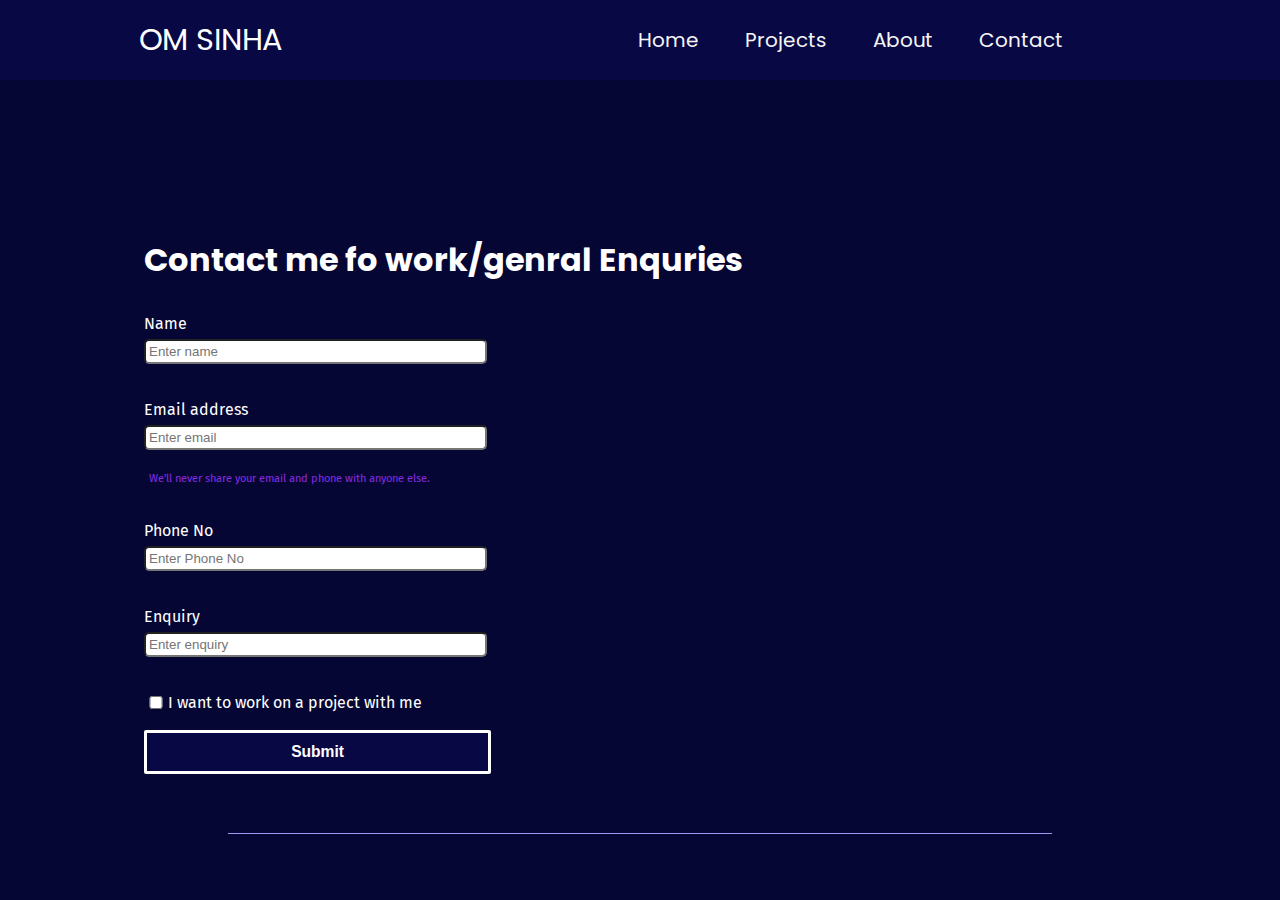
<file: Contact.html>
<!DOCTYPE html>
<html lang="en">

<head>
    <meta charset="UTF-8">
    <meta name="viewport" content="width=device-width, initial-scale=1.0">
    <title>Portfolio_Website</title>
    <link href="https://fonts.googleapis.com/css2?family=Poppins:wght@400;600;700&display=swap" rel="stylesheet">
    <link rel="stylesheet" href="style.css">
</head>

<body>
    <header>
        <nav>
            
            <div class="left">OM SINHA</div>
            <div class="right">
                <ul>
                    <li><a href="index.html">Home</a></li>
                    <li><a href="projects.html">Projects</a></li>
                    <li><a href="About.html">About</a></li>
                    <li><a href="Contact.html">Contact</a></li>
                </ul>
            </div>
        </nav>
    </header>
    <main>
        <div class="main">
            <div class="contactform">
                <h1>Contact me fo work/genral Enquries</h1>
        <form>

            <div class="form-group">
                
                <label for="exampleInputEmail1">Name</label>
                <input type="text" class="form-control" id="exampleInputEmail1" aria-describedby="emailHelp" placeholder="Enter name">
            </div>

                <div class="form-group">
                <label for="exampleInputEmail1">Email address</label>
                <input type="email" class="form-control" id="exampleInputEmail1" aria-describedby="emailHelp" placeholder="Enter email">
              <br>
              <small id="emailHelp" class="form-text text-muted">We'll never share your email and phone with anyone else.</small>
            </div>

            <div class="form-group">
              <label for="exampleInputPassword1">Phone No</label>
              <input type="number" class="form-control" id="exampleInputPassword1" placeholder="Enter Phone No">
            </div>
            
            
            <div class="form-group">
                
                <label for="exampleInputEmail1">Enquiry</label>
                <input type="text" class="form-control" id="exampleInputEmail1" aria-describedby="emailHelp" placeholder="Enter enquiry">
            </div> 

            <div class="form-check" id="fc">
              <input type="checkbox" class="form-check-input" id="isclient">
              <label class="form-check-label" for="isclient
              ">I want to work on a project with me</label>
            </div>    

            <button type="submit" class="btnd btn btn-primary" id="submitbtn"><h3>Submit</h3></button>
          </form>
          <br>
          <hr>
          </div>
        </div>
    </main>
</body>

</html>
</file>
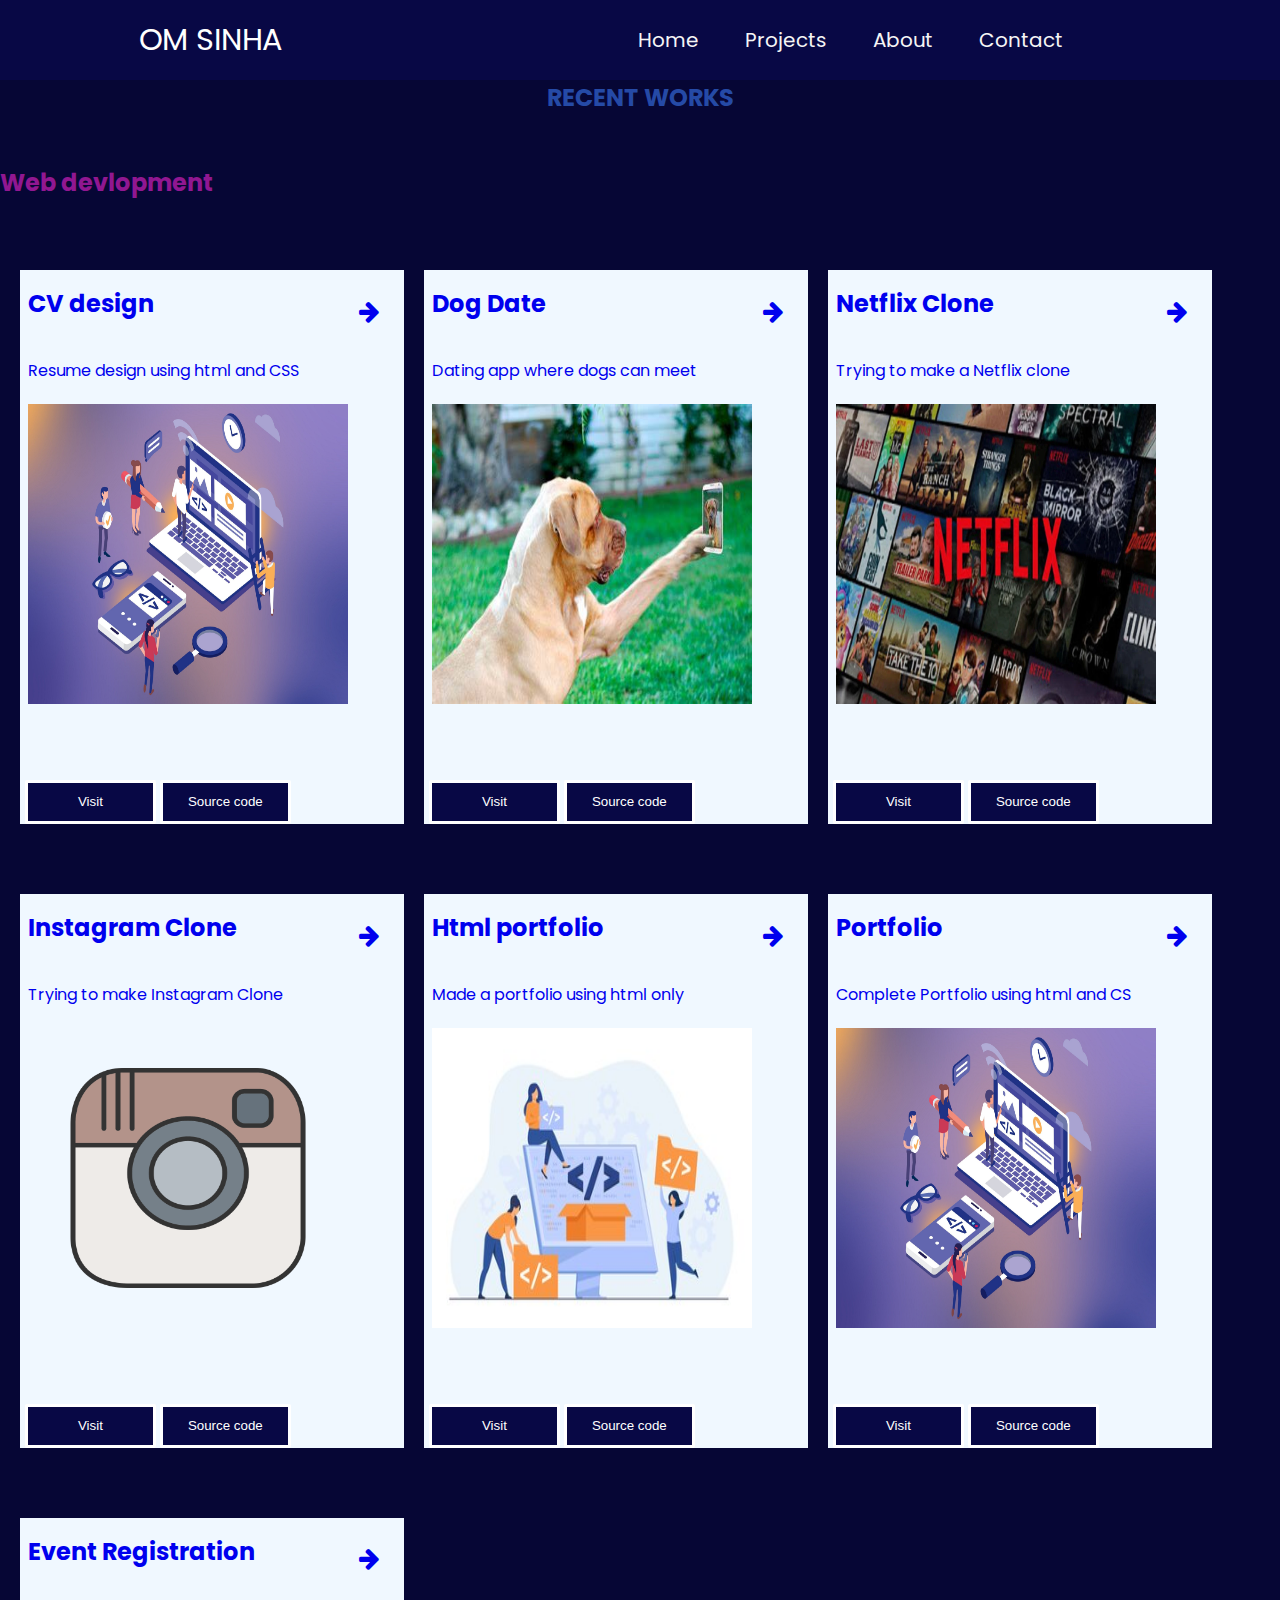
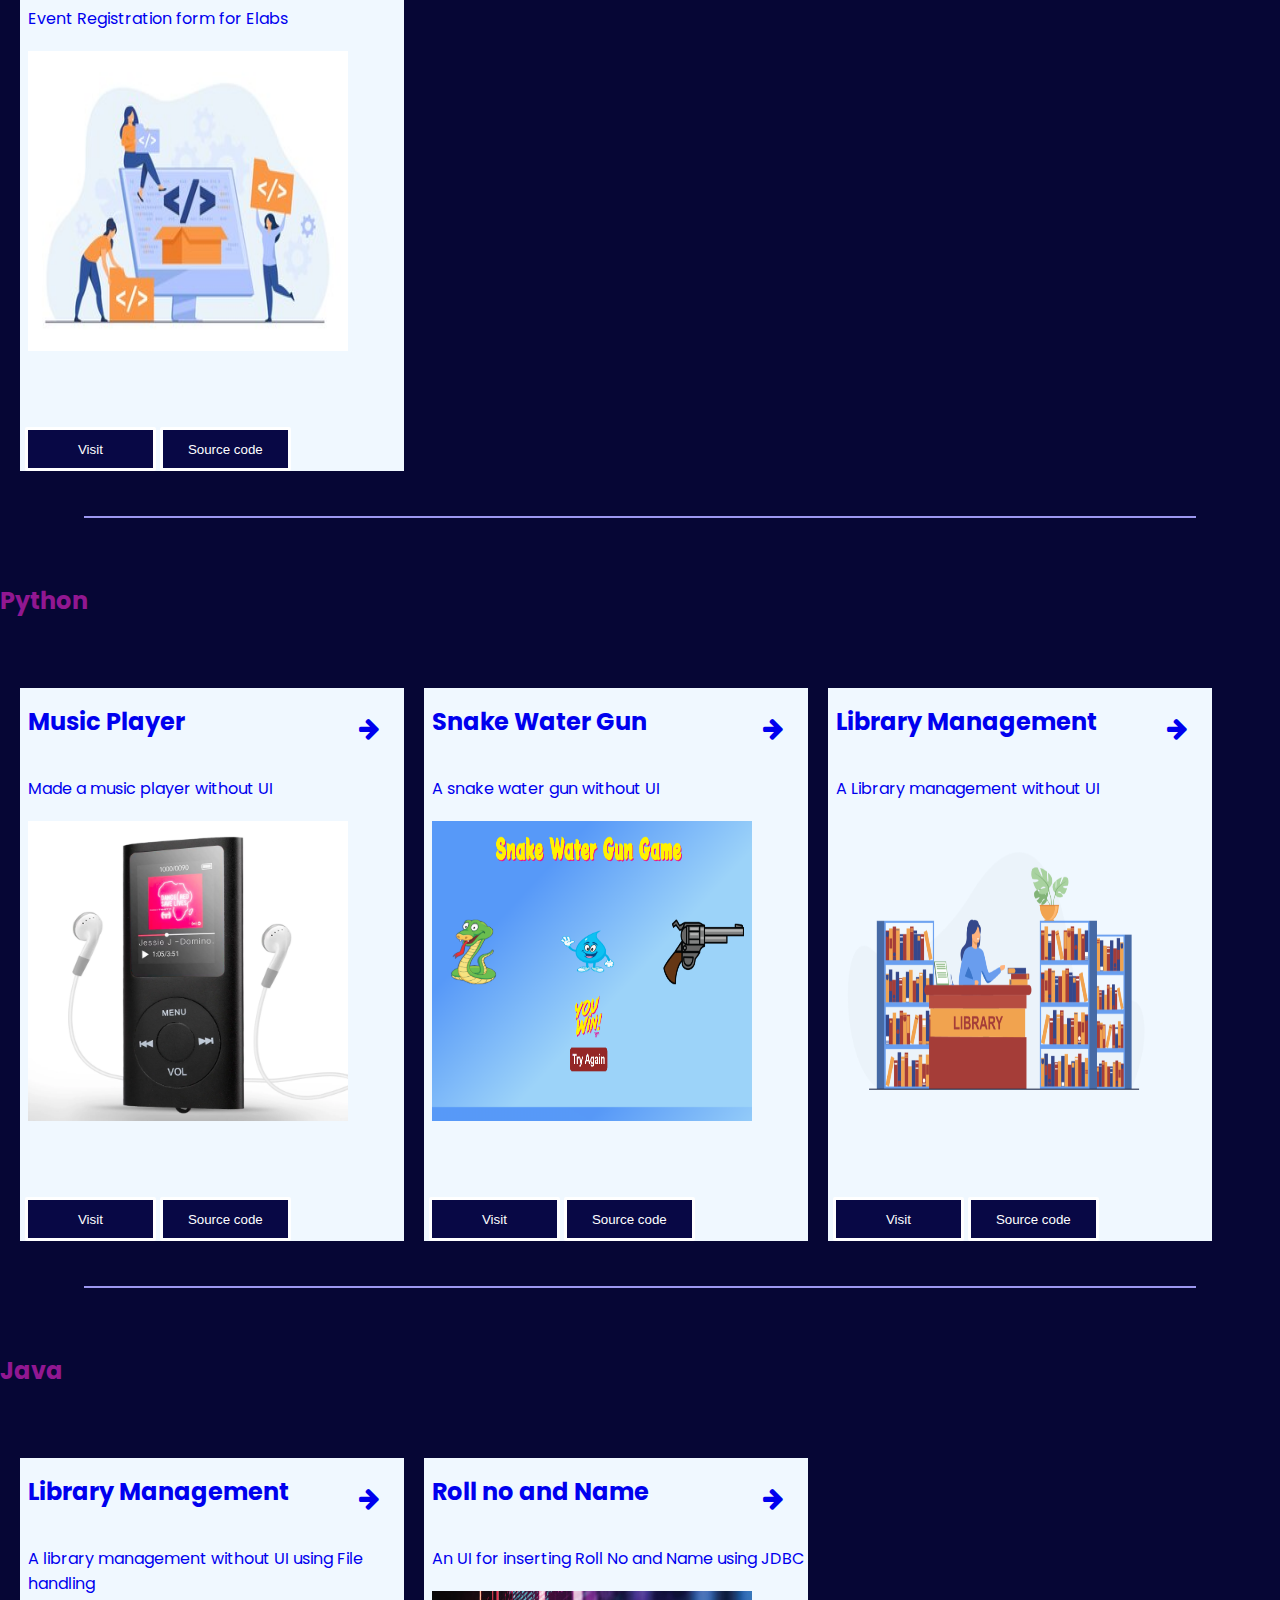
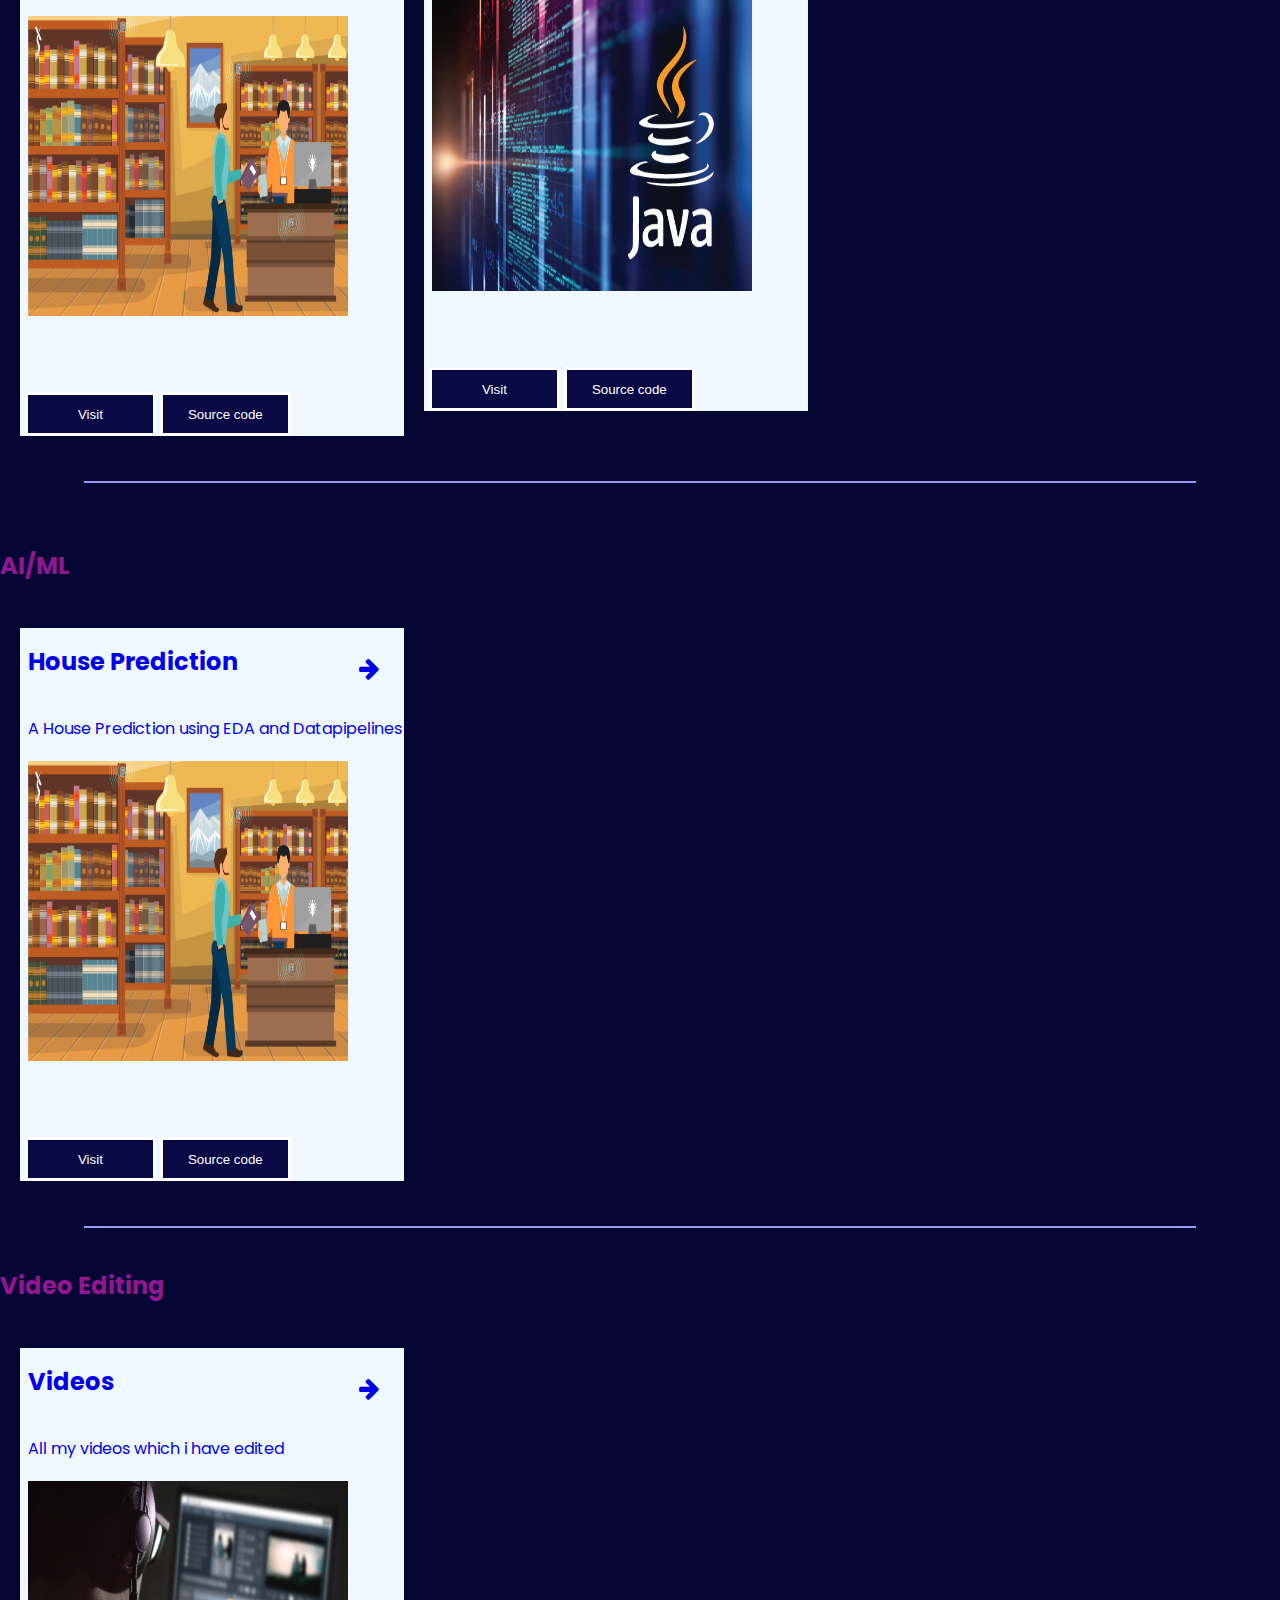
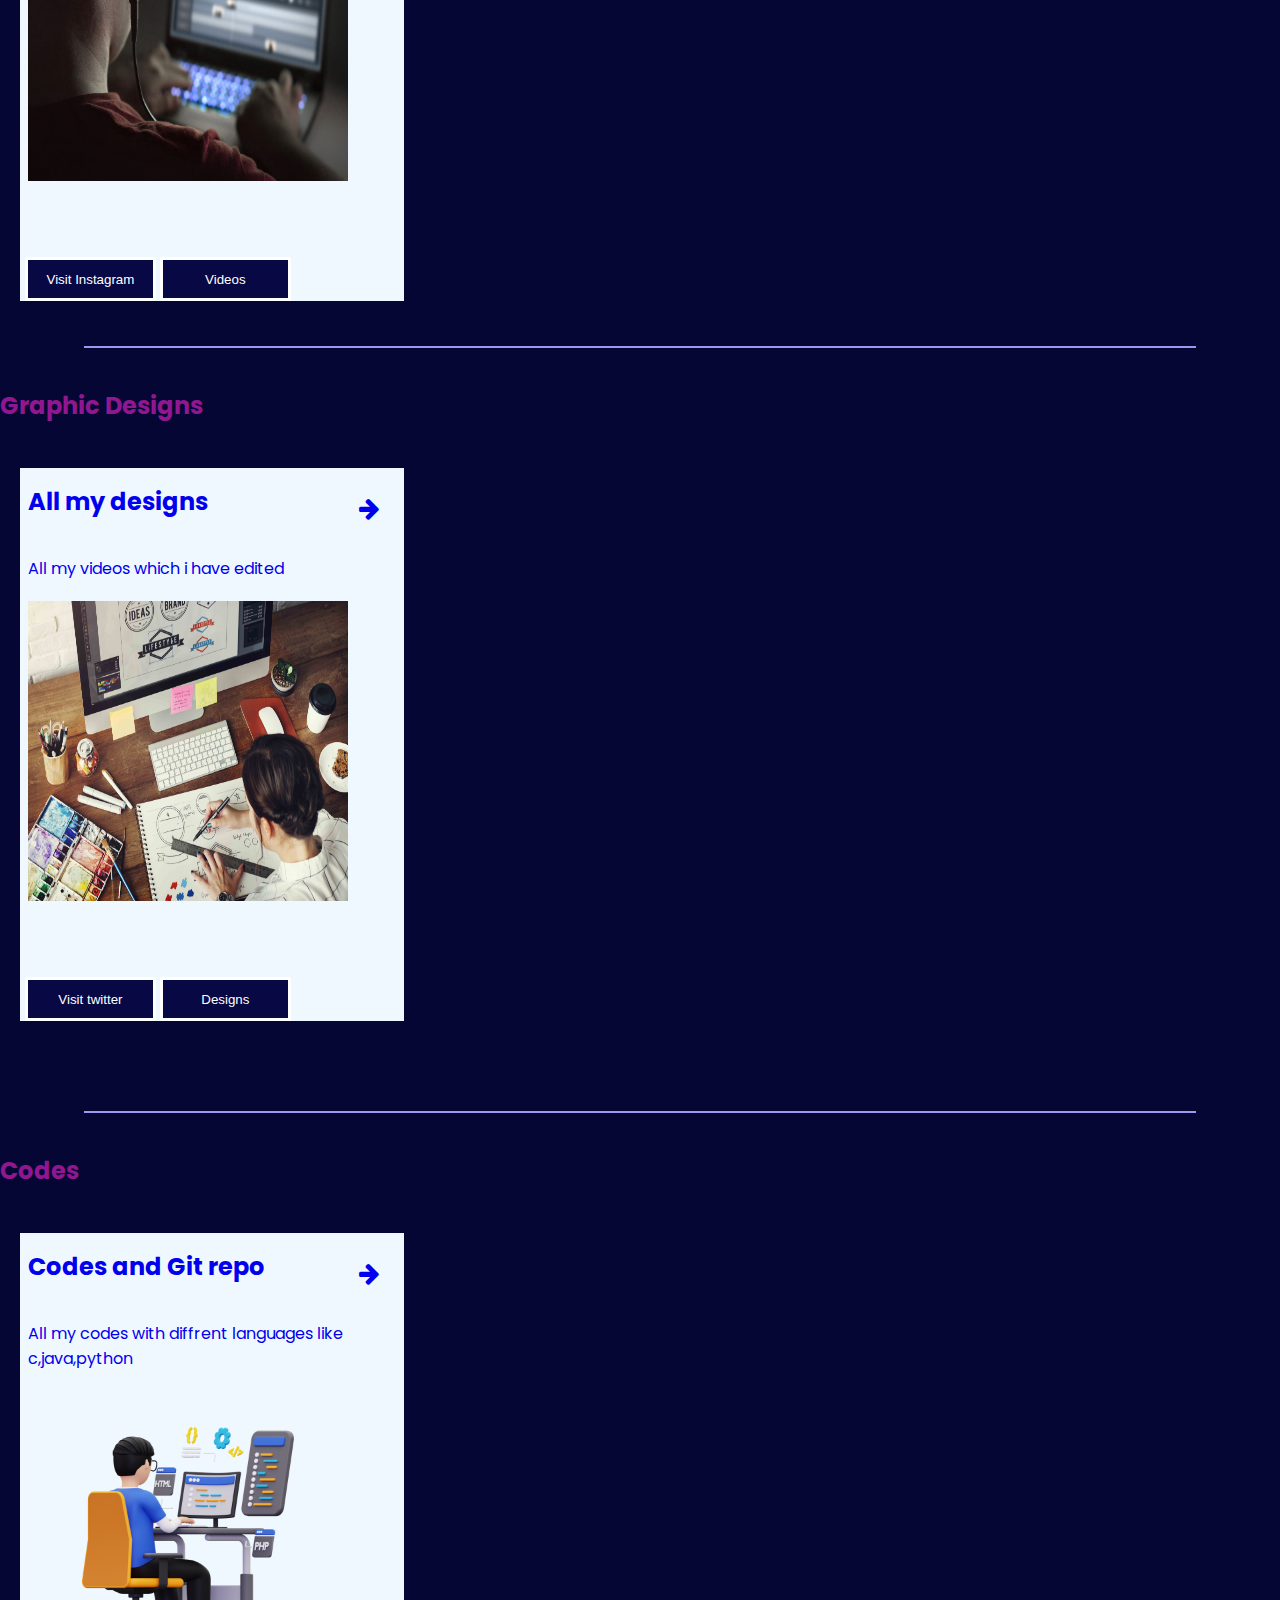
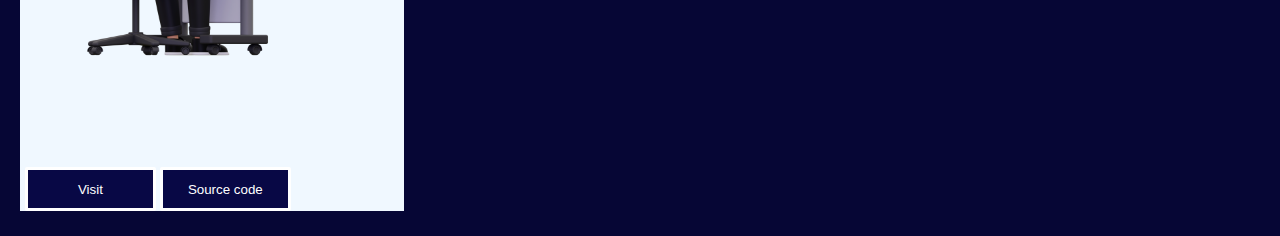
<file: projects.html>
<!DOCTYPE html>
<html lang="en">

<head>
    <meta charset="UTF-8">
    <meta name="viewport" content="width=device-width, initial-scale=1.0">
    <title>Portfolio_Website</title>
    <link href="https://fonts.googleapis.com/css2?family=Poppins:wght@400;600;700&display=swap" rel="stylesheet">
    <link rel="stylesheet" href="style.css">
    <link rel="stylesheet" href="https://cdnjs.cloudflare.com/ajax/libs/font-awesome/4.7.0/css/font-awesome.css"
</head>

<body>
    <header>
        <nav>
            
            <div class="left">OM SINHA</div>
            <div class="right">
                <ul>
                    <li><a href="index.html">Home</a></li>
                    <li><a href="projects.html">Projects</a></li>
                    <li><a href="About.html">About</a></li>
                    <li><a href="Contact.html">Contact</a></li>
                </ul>
            </div>
        </nav>
    </header>
    <main>
       
        <section class="projects" id="projects">

            <h2  id="recentworks">RECENT WORKS</h2>
            <br>
            <br>
            <h2 class="section__tile">Web devlopment</h2>
            <br>
            <br>
            <div class="webdev" id="webdevp">
            <div class="work__container container grid">
                <article class="work__card">
                  <a href="#"target="_blank" class="work__link">
                    <h2 class="work__title">CV design</h2>
                    <br>
                    <p class="work__description">Resume design using html and CSS</p>
                    <img src="images/image.png" alt="" id="imgwebdev">
                    <br>
                    <i class="fa fa-arrow-right" aria-hidden="true"></i>
                    <div class="buttons"id="pbuttons">
                        <a href="https://omsinha07.github.io/CV/" target="_blank"><button class="btnd" id="btnd">Visit</button></a>
                        <a href="https://github.com/OmSinha07/CV" target="_blank"><button class="btnd"id="btnd">Source code</button></a>
                    </div>
                  </a>  
                </article>
            </div>
            <div class="work__container container grid">
                <article class="work__card">
                  <a href="#"target="_blank" class="work__link">
                    <h2 class="work__title">Dog Date</h2>
                    <br>
                    <p class="work__description">Dating app where dogs can meet</p>
                    <img src="images/dogdate.jpeg" alt="" id="imgwebdev">
                    <br>
                    <i class="fa fa-arrow-right" aria-hidden="true"></i>
                    <div class="buttons" id="pbuttons">
                        <a href="https://omsinha07.github.io/Dog_app-front_end/" target="_blank"><button class="btnd"id="btnd">Visit</button></a>
                        <a href="https://github.com/OmSinha07/Dog_app-front_end" target="_blank"><button class="btnd"id="btnd">Source code</button></a>
                    </div>
                  </a>  
                </article>
            </div>
            <div class="work__container container grid">
                <article class="work__card">
                  <a href="#"target="_blank" class="work__link" id="work__link">
                    <h2 class="work__title">Netflix Clone</h2>
                    <br>
                    <p class="work__description">Trying to make a Netflix clone</p>
                    <img src="images/netflixclone.webp"alt="" id="imgwebdev">
                    <br>
                    <i class="fa fa-arrow-right" aria-hidden="true"></i>
                    <div class="buttons"id="pbuttons">
                        <a href="https://omsinha07.github.io/Netflix_Clone/" target="_blank"><button class="btnd" id="btnd">Visit</button></a>
                        <a href="https://github.com/OmSinha07/Netflix_Clone" target="_blank"><button class="btnd" id="btnd">Source code</button></a>
                    </div>
                  </a>  
                </article>
            </div>
            </div>
            <br>
            <div class="webdev" id="webdevp">
                <div class="work__container container grid">
                    <article class="work__card">
                      <a href="#"target="_blank" class="work__link" id="work__link" >
                        <h2 class="work__title">Instagram Clone</h2>
                        <br>
                        <p class="work__description">Trying to make Instagram Clone</p>
                        <img src="images/insta.png" alt="" id="imgwebdev">
                        <br>
                        <i class="fa fa-arrow-right" aria-hidden="true"></i>
                        <div class="buttons"id="pbuttons">
                            <a href="https://omsinha07.github.io/Instagram_Clone/" target="_blank"><button class="btnd" id="btnd">Visit</button></a>
                            <a href="https://github.com/OmSinha07/Instagram_Clone" target="_blank"><button class="btnd" id="btnd">Source code</button></a>
                        </div>
                      </a>  
                    </article>
                </div>
                <div class="work__container container grid">
                        <article class="work__card">
                          <a href="#"target="_blank" class="work__link" id="work__link">
                            <h2 class="work__title">Html portfolio</h2>
                            <br>
                            <p class="work__description">Made a portfolio using html only</p>
                            <img src="images/img2.jpg" alt="" id="imgwebdev">
                            <br>
                            <i class="fa fa-arrow-right" aria-hidden="true"></i>
                            <div class="buttons"id="pbuttons">
                                <a href="https://omsinha07.github.io/html.myresume/" target="_blank"><button class="btnd" id="btnd">Visit</button></a>
                                <a href="https://github.com/OmSinha07/My_portfolio" target="_blank"><button class="btnd" id="btnd">Source code</button></a>
                            </div>
                          </a>  
                        </article>
                    </div>

                        <div class="work__container container grid">
                            <article class="work__card">
                              <a href="#"target="_blank" class="work__link">
                                <h2 class="work__title">Portfolio</h2>
                                <br>
                                <p class="work__description"> Complete Portfolio using html and CS</p>
                                <img src="images/image.png" alt="" id="imgwebdev">
                                <br>
                                <i class="fa fa-arrow-right" aria-hidden="true"></i>
                                <div class="buttons"id="pbuttons">
                                    <a href="https://omsinha07.github.io/Portfolio_website/" target="_blank"><button class="btnd" id="btnd">Visit</button></a>
                                    <a href="https://github.com/OmSinha07/My_portfolio" target="_blank"><button class="btnd" id="btnd">Source code</button></a>
                                </div>
                              </a>  
                            </article>
                        </div>
            </div>
            <br>
            <div class="webdev" id="webdevp">
                <div class="work__container container grid">
                    <article class="work__card">
                      <a href="#"target="_blank" class="work__link">
                        <h2 class="work__title">Event Registration</h2>
                        <br>
                        <p class="work__description">Event Registration form for Elabs</p>
                        <img src="images/img2.jpg" alt="" id="imgwebdev">
                        <br>
                        <i class="fa fa-arrow-right" aria-hidden="true"></i>
                        <div class="buttons"id="pbuttons">
                            <a href="https://omsinha07.github.io/event-registration/" target="_blank"><button class="btnd"id="btnd">Visit</button></a>
                            <a href="https://github.com/OmSinha07/event-registration" target="_blank"><button class="btnd"id="btnd">Source code</button></a>
                        </div>
                      </a>  
                    </article>
                </div>
                </div>
                <hr>
                <br>
                <h2 class="section__tile">Python</h2>
                <br>
                <br>
                <div class="webdev" id="webdevp">
                <div class="work__container container grid">
                    <article class="work__card">
                      <a href="#"target="_blank" class="work__link">
                        <h2 class="work__title">Music Player</h2>
                        <br>
                        <p class="work__description">Made a music player without UI </p>
                        <img src="images/musicplayer.webp" alt="" id="imgwebdev">
                        <br>
                        <i class="fa fa-arrow-right" aria-hidden="true"></i>
                        <div class="buttons"id="pbuttons">
                            <a href="https://github.com/OmSinha07/python_jobready/tree/main/music%20player" target="_blank"><button class="btnd" id="btnd">Visit</button></a>
                            <a href="https://github.com/OmSinha07/python_jobready/blob/main/music%20player/prg3.py" target="_blank"><button class="btnd" id="btnd">Source code</button></a>
                        </div>
                      </a>  
                    </article>
                </div>
                <div class="work__container container grid">
                    <article class="work__card">
                      <a href="#"target="_blank" class="work__link">
                        <h2 class="work__title">Snake Water Gun</h2>
                        <br>
                        <p class="work__description">A snake water gun without UI</p>
                        <img src="images/snake_water_game.png" alt="" id="imgwebdev">
                        <br>
                        <i class="fa fa-arrow-right" aria-hidden="true"></i>
                        <div class="buttons"id="pbuttons">
                            <a href="https://github.com/OmSinha07/python_jobready/blob/main/project1.py" target="_blank"><button class="btnd" id="btnd">Visit</button></a>
                            <a href="https://github.com/OmSinha07/python_jobready/blob/main/project1.py" target="_blank"><button class="btnd" id="btnd">Source code</button></a>
                        </div>
                      </a>  
                    </article>
                </div>
                <div class="work__container container grid">
                    <article class="work__card">
                      <a href="#"target="_blank" class="work__link">
                        <h2 class="work__title">Library Management</h2>
                        <br>
                        <p class="work__description">A Library management without UI</p>
                        <img src="images/library.png" alt="" id="imgwebdev">
                        <br>
                        <i class="fa fa-arrow-right" aria-hidden="true"></i>
                        <div class="buttons"id="pbuttons">
                            <a href="https://github.com/OmSinha07/python_jobready/blob/main/project3.py" target="_blank"><button class="btnd" id="btnd">Visit</button></a>
                            <a href="https://github.com/OmSinha07/python_jobready/blob/main/project3.py" target="_blank"><button class="btnd" id="btnd">Source code</button></a>
                        </div>
                      </a>  
                    </article>
                </div>
                </div>
                <hr>
                <br>
                <h2 class="section__tile">Java</h2>
                <br>
                <br>
                <div class="webdev" id="webdevp">
                <div class="work__container container grid">
                    <article class="work__card">
                      <a href="#"target="_blank" class="work__link">
                        <h2 class="work__title">Library Management</h2>
                        <br>
                        <p class="work__description">A library management without UI using File handling</p>
                        <img src="images/library_2.jpg" alt="" id="imgwebdev">
                        <br>
                        <i class="fa fa-arrow-right" aria-hidden="true"></i>
                        <div class="buttons"id="pbuttons">
                            <a href="https://github.com/OmSinha07/JavaCore_Codes/blob/main/SCCollection1.java" target="_blank"><button class="btnd" id="btnd">Visit</button></a>
                            <a href="https://github.com/OmSinha07/JavaCore_Codes/blob/main/SCCollection1.java" target="_blank"><button class="btnd" id="btnd">Source code</button></a>
                        </div>
                      </a>  
                    </article>
                </div>
                <div class="work__container container grid">
                    <article class="work__card">
                      <a href="#"target="_blank" class="work__link">
                        <h2 class="work__title">Roll no and Name</h2>
                        <br>
                        <p class="work__description">An UI for inserting Roll No and Name using JDBC</p>
                        <img src="images/java1.jpg" alt="" id="imgwebdev">
                        <br>
                        <i class="fa fa-arrow-right" aria-hidden="true"></i>
                        <div class="buttons"id="pbuttons">
                            <a href="https://github.com/OmSinha07/JavaCore_Codes/blob/main/StudentGUI.java" target="_blank"><button class="btnd" id="btnd">Visit</button></a>
                            <a href="https://github.com/OmSinha07/JavaCore_Codes/blob/main/StudentGUI.java" target="_blank"><button class="btnd" id="btnd">Source code</button></a>
                        </div>
                      </a>  
                    </article>
                </div>
                </div>
                <hr>
                <br>
                <h2 class="section__tile">AI/ML</h2>
                <br>
                <div class="webdev" id="webdevp">
                <div class="work__container container grid">
                    <article class="work__card">
                      <a href="#"target="_blank" class="work__link">
                        <h2 class="work__title">House Prediction</h2>
                        <br>
                        <p class="work__description">A House Prediction using EDA and Datapipelines</p>
                        <img src="images/library_2.jpg" alt="" id="imgwebdev">
                        <br>
                        <i class="fa fa-arrow-right" aria-hidden="true"></i>
                        <div class="buttons"id="pbuttons">
                            <a href="https://github.com/OmSinha07/House_prediction_project" target="_blank"><button class="btnd" id="btnd">Visit</button></a>
                            <a href="https://github.com/OmSinha07/House_prediction_project" target="_blank"><button class="btnd" id="btnd">Source code</button></a>
                        </div>
                      </a>  
                    </article>
                </div>
                </div>
                <hr>
                <h2 class="section__tile">Video Editing</h2>
                <br>
                <div class="webdev" id="webdevp">
                <div class="work__container container grid">
                    <article class="work__card">
                      <a href="#"target="_blank" class="work__link">
                        <h2 class="work__title">Videos</h2>
                        <br>
                        <p class="work__description">All my videos which i have edited</p>
                        <img src="images/videoedit.jpg" alt="" id="imgwebdev">
                        <br>
                        <i class="fa fa-arrow-right" aria-hidden="true"></i>
                        <div class="buttons"id="pbuttons">
                            <a href="https://www.instagram.com/omsinha404/reels/" target="_blank"><button class="btnd" id="btnd">Visit Instagram</button></a>
                            <a href="https://drive.google.com/drive/folders/1KHoBB9MLqZj-wsiUeXAdjgiR7JvpkTW6?usp=sharing" target="_blank"><button class="btnd" id="btnd">Videos</button></a>
                        </div>
                      </a>  
                    </article>
                </div>
                </div>
                <hr>
                <h2 class="section__tile">Graphic Designs</h2>
                <br>
                <div class="webdev" id="webdevp">
                <div class="work__container container grid">
                    <article class="work__card">
                      <a href="#"target="_blank" class="work__link">
                        <h2 class="work__title">All my designs</h2>
                        <br>
                        <p class="work__description">All my videos which i have edited</p>
                        <img src="images/GraphicDesign.jpg" alt="" id="imgwebdev">
                        <br>
                        <i class="fa fa-arrow-right" aria-hidden="true"></i>
                        <div class="buttons"id="pbuttons">
                            <a href="https://x.com/om86915424" target="_blank"><button class="btnd" id="btnd">Visit twitter</button></a>
                            <a href="https://drive.google.com/drive/folders/14ToG55WgIhTssl4ly6kyyX5GwDbkB2ch?usp=sharing" target="_blank"><button class="btnd" id="btnd">Designs</button></a>
                        </div>
                      </a>  
                    </article>
                </div>
                </div>
                <br>
                <hr>
                <h2 class="section__tile">Codes</h2>
                <br>
                <div class="webdev" id="webdevp">
                  <div class="work__container container grid">
                      <article class="work__card">
                        <a href="#"target="_blank" class="work__link">
                          <h2 class="work__title"> Codes and Git repo</h2>
                          <br>
                          <p class="work__description">All my codes with diffrent languages like c,java,python</p>
                          <img src="images/3d-web-developer-working-on-project-illustration-png.webp" alt="" id="imgwebdev">
                          <br>
                          <i class="fa fa-arrow-right" aria-hidden="true"></i>
                          <div class="buttons"id="pbuttons">
                              <a href="https://github.com/OmSinha07?tab=repositories" target="_blank"><button class="btnd" id="btnd">Visit</button></a>
                              <a href="https://github.com/OmSinha07/" target="_blank"><button class="btnd" id="btnd">Source code</button></a>
                          </div>
                        </a>  
                      </article>
                  </div>
                  </div>

                
</body>

</html>
</file>
<file: style.css>
@import url('https://fonts.googleapis.com/css2?family=Fira+Sans&display=swap');
@import url('https://fonts.googleapis.com/css2?family=Poppins:ital,wght@0,400;0,700;1,300;1,400;1,700&display=swap');
/* HOME */
* {
  margin: 0;
  padding: 0;
  text-decoration: none;
}
body {
  background-color: rgb(6, 6, 53);
  color: white;
  font-family: 'poppins','san-serif';
  
}
nav {
  display: flex;
  justify-content: space-around;
  align-items: center;
  height: 80px;
  background-color: rgb(8, 8, 69);
}
.right ul {
  display: flex;
  margin: 56px;
}

nav ul li {
  list-style: none;
  margin: 0px 23px;
  font-size: 20px;
}
nav ul li a {
  color: whitesmoke;
}
.firstSection {
  display: flex;
  justify-content: space-around;
  margin: 140px 0;
}
.firstection > div {
  width: 30%;
}
.leftsection {
  font-size: 4rem;
  margin: 84px;
}
.rightsection {
  width: 30%;
}
.rightsection img {
  width: 80%;
  margin: 40px 0;
  height: auto;
}
.purple {
  color: rgb(108, 1, 108);
}
.secondsection {
  max-width: 75vw;
  margin: auto;
}
main hr {
  border: 0;
  background: #9c97f1;
  height: 1.2px;
  margin: 40px 84px;
}
.secondsection span {
  color: blueviolet;
}
.secondsection h1 {
  font-size: 3.5rem;
}
.buttons .btnd {
  background-color: rgb(8, 8, 69);
  color: white;
  width: 35%;
  height: 44px;
  border: solid;
  border-radius: 2px;
  cursor: pointer;
}
.buttons .btnd:hover{
   color: rgb(99, 28, 180); 
}
.buttons .btn:hover{
  font-size: medium;
}
.buttons .btn {
  background-color: rgb(255, 255, 255);
  color: black;
  width: 31%;
  height: 44px;
  border: solid;
  border-radius: 2px;
  cursor: pointer;
}
nav ul li a:hover {
  color: rgb(99, 28, 180);
  font-size: 1.1rem;
}
#element
{
    color: rgb(108, 1, 108); 
}
.left 
{
  font-size: 1.9rem;
}
/* CONTACT FORM */
.contactform h1{
  font-family: 'poppins','san-serif';
  padding: 12px 0;
 }
.contactform{
 padding: 0px 144px;
 padding-top: 144px;
  font-family: "Fira Sans", sans-serif;
  font-weight: 400;
  font-style: normal;
}
.contactform form div{
  padding: 18px 0px;
  display: flex;
  flex-direction: column;
}
.contactform form div input{
  width: 26vw;
  border-radius: 5px;
  margin: 6px 0 0 0;
  padding: 3px;
}
#emailHelp
{
  font-size: 11px;
  color: blueviolet;
  margin:0 5px;
  padding: 3px 0 0 0;
}
#fc
{
  display: flex;
  flex-direction: row;
}
#isclient
{
  width: 24px;
  margin: 3px 0;
}
 #submitbtn
{
  background-color: rgb(8, 8, 69);
  color: white;
  width: 35%;
  height: 44px;
  border: solid;
  border-radius: 2px;
  cursor: pointer;
}

/*  ABOUT button */
.about
{
  margin-bottom: 50px;  
}
#aboutid
{
  margin: 20px;
} 
.about:last-child
{
    margin-bottom: 0;
}
.title2
{
  color: rgb(102 102 150);
    text-transform: uppercase;
    letter-spacing: 1px;
    margin-bottom: 10px;
    text-align: left;
}
.box
{
    position: relative;
    width: 100%;
    display: grid;
    grid-template-columns: 150px 1fr;
    justify-content: center;
    align-self: center;
}
.box h4
{
    text-transform: uppercase;
    color: #848c99;
    font-weight: 500;
}
.tools h4
{
    text-transform: uppercase;
    color: #848c99;
    font-weight: 500;
}
.percent
{
  position: relative;
    width: 100%;
    height: 6px;
    background: #081921;
    display: block;
    margin-top: 5px;
}
.percent div
{
    position: absolute;
    top: 0;
    left: 0;
    height: 100%;
    background: #03a9f4;
}
  #abouttable
  {
    background-color: #524ae8;
  }
  #pd
  {
    position: relative;
    top: -182px;
  }
  #Degree
  {
    text-transform: uppercase;
    color: #848c99;
    font-weight: 500;
  }
  .title
  {
    color: rgb(102 102 150);
    text-transform: uppercase;
    letter-spacing: 1px;
    margin-bottom: 10px;
    text-align: left;
  }
  .contactInfo ul li .icon
{
    display: inline-block;
    width: 30px;
    font-size: 18px;
    color: #03a9f4;
}
.contactInfo ul li
{
    position: relative;
    list-style: none;
    margin: 10px 0;
    cursor: pointer;
}
ul li a:hover
{
  color: aqua;  
  font-weight: 300;
}
#webdevp
{
  display: flex;
  flex-direction: row;
  gap: 20px;

}
#pbuttons
{
  margin: 5px;
}
#imgwebdev
{
  width: 25vw;
  height: 300px;
}
#webdevp
{
  margin: 20px;
}
#projects{
background-color:rgb(6, 6, 53) ;
}
#recentworks

{
  text-align: center;
}
.work__card
{
background-color :aliceblue;
width: 30vw;
}
#recentworks
{
  color: #254aa6;
}
.section__tile
{
  color: rgb(145, 23, 145)
}
.work__link
{
  display: block;
  position: relative;
  padding: 1rem 0rem 1.5rem 0.5rem;
  transition: transform .4s;
}
.work__title
{
  margin-bottom: .75rem;
}
.work__description
{
  margin-bottom: 1.3rem;
}
.work__link i
{
  position: absolute;
  top: 1.8rem;
  right: 1.5rem;
  font-size: 1.5rem;
  transition: transform .45s;
}
.work__link:hover
{
  transform: translateY(-.45rem);
}
.work__link:hover i{
  transform: translateX(.5rem);
}
@media screen and (max-width: 1200px) 
{
  #webdevp
  {
    display: flex;
    flex-direction: column;
    gap: 35px
  
  } 
  #btnd
  {
    background-color: rgb(8, 8, 69);
  color: white;
  width: 15%;
  height: 44px;
  border: solid;
  border-radius: 2px;
  cursor: pointer;
  }
  #webdevp
{
  margin-left: 90px;
}

#imgwebdev
{
  width:40vw;
  height: 300px;
}
#webdevp
{
margin: 20px;
} 
.work__card
{
width: 45vw;
background-color :aliceblue;
}
 
}
@media screen and (max-width: 800px) 
{
  nav ul li {
    list-style: none;
    margin: 0px;
  }
  nav {
    flex-direction: column;
    height: 40vh;
  }
  nav ul {
    flex-direction: column;
    position: relative;
    top: -21px;
  }
  nav ul li{
    font-size: 24px;
  }

  nav ul li a {
    color: whitesmoke;
  }

  nav ul li a:hover {
    color: rgb(99, 28, 180);
    font-size: 1.1rem;
  }
  .firstSection {
    display: flex;
    flex-direction: column;
  }
  .rightsection {
    width: 82%;
    margin: 39px;
  }
  .left {
    font-size: 2.2rem;
    margin-top: 30px;
  }
  .leftsection {
    font-size: 3rem;
    margin: 84px;
  }
  .box 
 {
    grid-template-columns: repeat(1,1fr);
 }
 #submitbtn h3{
  font-size: 15px;
}
#submitbtn:hover
{
  color: rgb(99, 28, 180); 
}
  
#aboutid
{
  margin: 40px;
} 
.contactform
{
  position: relative;
  left: -53px;
}
#submitbtn:hover
{
  color: rgb(99, 28, 180); 
}
#webdevp
{
  display: flex;
  flex-direction: column;
  gap: 35px

}
#imgwebdev
{
  width:80vw;
  height: 300px;
}
#webdevp
{
margin: 20px;
} 
.work__card
{
width: 85vw;
background-color :aliceblue;
}
}

@media screen and (max-width: 600px) 
{
  #submitbtn h3{
    font-size: 10px;
    }
    #submitbtn
    {
     
      width: 5vh;
      border: solid;
      border-radius: 8px;
      cursor: pointer; 
    } 
    #submitbtn:hover
    {
      color: rgb(99, 28, 180); 
    }

    #imgwebdev
{
  width: 35vw;
}  
  #aboutid
{
  margin: 40px;
  
}
#btnd
{
  background-color: rgb(8, 8, 69);
color: white;
width: 30%;
height: 44px;
border: solid;
border-radius: 2px;
cursor: pointer;
}
#webdevp
{
  margin: 20px;
}
#imgwebdev
{
  width:80vw;
  height: 300px;
}
#webdevp
{
margin: 20px;
} 
.work__card
{
width: 85vw;
background-color :aliceblue;
}
} 


@media screen and (max-width: 400px)
{
  #imgwebdev
  {
    width:80vw;
    height: 300px;
  }
  #webdevp
{
  margin: 20px;
} 
.work__card
{
width: 85vw;
background-color :aliceblue;
}
}
</file>
